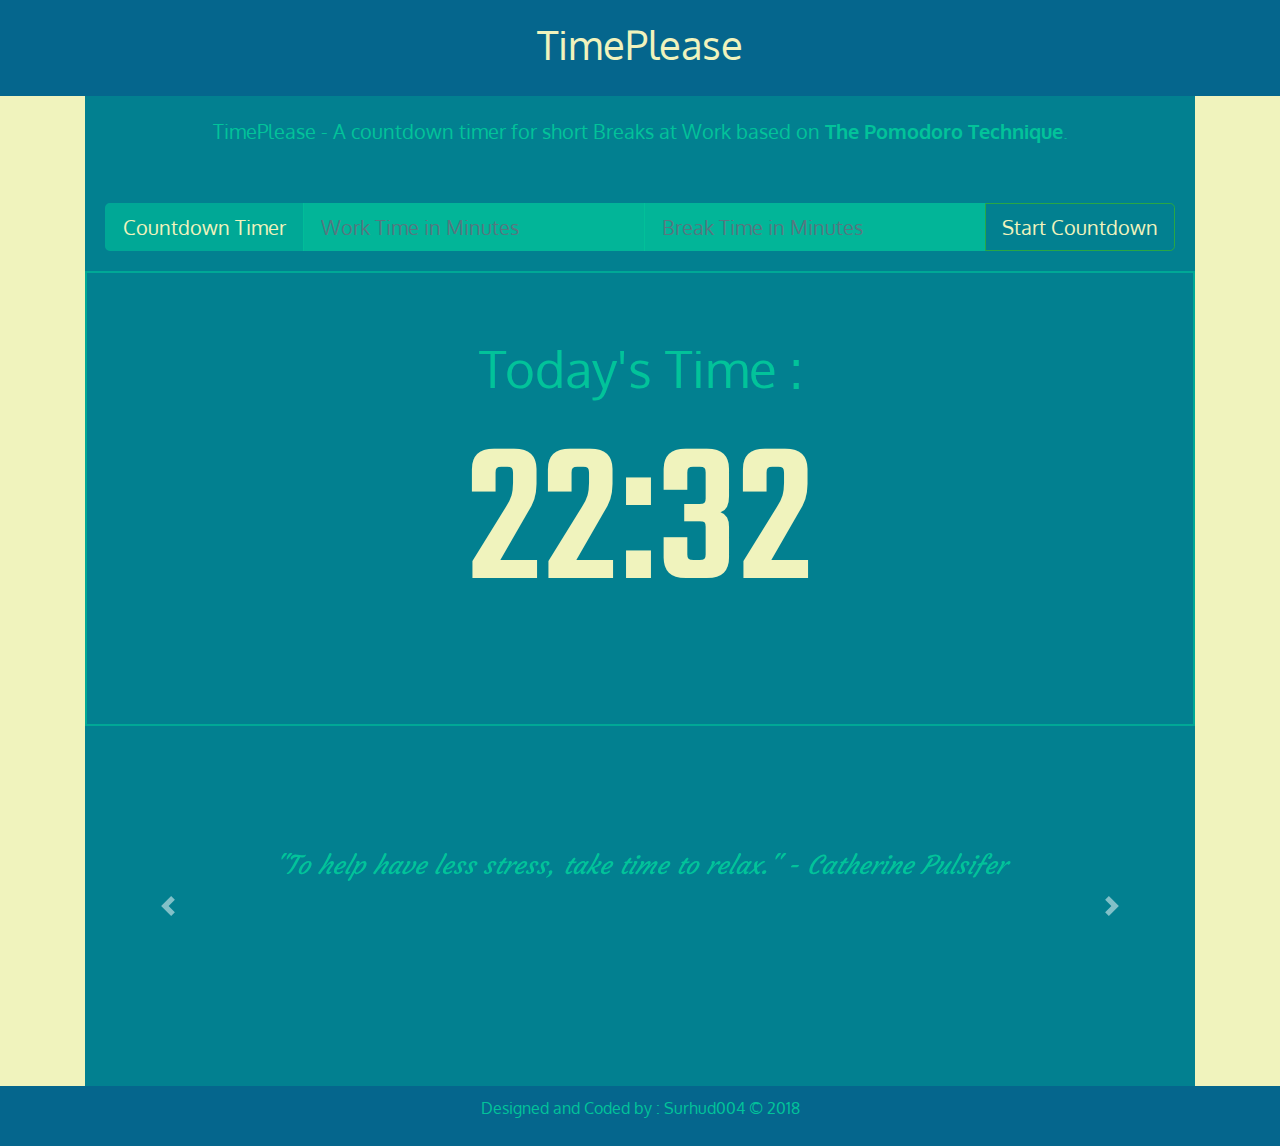
<file: index.html>
<!doctype html>
<html lang="en">
  <head>
    <meta charset="utf-8">
    <meta http-equiv="X-UA-Compatible" content="IE=edge">
    <meta name="viewport" content="width=device-width, initial-scale=1">

    <title>TimePlease</title>
    <link rel="icon" type="image/png" href="assets/logo.png">
    <link rel="stylesheet" href="css/bootstrap.min.css">
    <link rel="stylesheet" href="css/styles.css">
    <link href="https://fonts.googleapis.com/css?family=Oxygen" rel="stylesheet">
    <link href="https://fonts.googleapis.com/css?family=Teko" rel="stylesheet">
    <link href="https://fonts.googleapis.com/css?family=Courgette" rel="stylesheet">
    <!-- jQuery (Bootstrap JS plugins depend on it) -->
    <script src="js/jquery-3.3.1.min.js"></script>
    <script src="js/bootstrap.min.js"></script>
    <script src="js/script.js"></script>
  </head>
<body>

  <audio id="session-beep" controls>
    <source src="assets/rings.mp3" type="audio/mp3">
    Your browser does not support the audio element.
  </audio>

  <header>
    <h1 class="text-center">TimePlease</h1>
  </header>

  <div id="main-content" class="container">
    <div id="desc-div">
      <p class="text-center">TimePlease - A countdown timer for short Breaks at Work based on <a target="_blank" href="https://en.wikipedia.org/wiki/Pomodoro_Technique"><strong>The Pomodoro Technique</strong></a>.</p>
    </div>

    <div id="input-div" class="input-group input-group-lg">
      <div class="input-group-prepend">
        <span id="input-label" class="input-group-text">Countdown Timer</span>
      </div>
      <input type="text" id="work-time" class="form-control" pattern="([1-9]|0[1-9]|[1-5][0-9]|60)" title="WorkTime Numbers only from 1 to 60" placeholder="Work Time in Minutes" maxlength="2" required>
      <input type="text" id="break-time" class="form-control" pattern="([1-9]|0[1-9]|1[0-9]|20)" title="BreakTime Numbers only from 1 to 20" placeholder="Break Time in Minutes"maxlength="2" required>
      <div class="input-group-append">
        <button id="start-btn" class="btn btn-outline-success btn-lg">Start Countdown</button>
      </div>
    </div>

    <div class="jumbotron jumbotron-fluid">
      <div class="container">
        <h2 id="timer-text" class="text-center">Today's Time :</h2>
        <h3 class="text-center"><span id="time"></span></h3>
      </div>
    </div>

  <div id="quote-Carousel" class="carousel slide" data-ride="carousel">
    <div class="carousel-inner">
      <div class="carousel-item active">
        <p class="quotes">&quot;To help have less stress, take time to relax.&quot; - Catherine Pulsifer</p>
      </div>
      <div class="carousel-item">
        <p class="quotes">&quot;There is virtue in work and there is virtue in rest. Use both and overlook neither.&quot; - Alan Cohen</p>
      </div>
      <div class="carousel-item">
        <p class="quotes">&quot;If you could relax for at least five minutes every hour, you'd be more productive.&quot; - Dr. Joyce Brothers</p>
      </div>
      <div class="carousel-item">
        <p class="quotes">&quot;It’s important to have balance in your life between work and play.&quot; - Bobby Flay</p>
      </div>
    </div>
    <a class="carousel-control-prev" href="#quote-Carousel" role="button" data-slide="prev">
      <span class="carousel-control-prev-icon" aria-hidden="true"></span>
      <span class="sr-only">Previous</span>
    </a>
    <a class="carousel-control-next" href="#quote-Carousel" role="button" data-slide="next">
      <span class="carousel-control-next-icon" aria-hidden="true"></span>
      <span class="sr-only">Next</span>
    </a>
  </div>

  </div>

  <footer class="container-fluid text-center">
    <p>Designed and Coded by : Surhud004 &copy; 2018</p> <!-- Build Date : 11th Aug 2018 -->
  </footer>


  <script type="text/javascript">
    function currentTime() {
      var today = new Date().toLocaleTimeString('en-GB', { hour: "numeric", minute: "numeric"});
      document.getElementById('time').innerHTML = today;
      if(timerflag == 0)
      {
        t = setTimeout(function() {
            currentTime()
        }, 1000);
      }
    }
    currentTime();
  </script>
</body>
</html>
</file>
<file: css/styles.css>
/*
Design Colors @ Coolors.co -
#05668D - Sea Blue
#028090 - Metallic Seaweed
#00A896 - Persian Green
#02C39A - Caribbean Green
#F0F3BD - Pale Spring Bud
Fonts @ Google.com/Fonts -
Oxygen, Teko, Courgette
*/
body {
	font-family: 'Oxygen', sans-serif;
	background-color: #F0F3BD;
}
/*HEADER*/
audio {
	display: none;
}
header {
	background-color: #05668D;
	padding: 20px;
}
header h1 {
	color: #F0F3BD;
}
/*END OF HEADER*/

/*MAIN CONTENT*/
#desc-div {
	background-color: #028090;
	padding: 20px;
	text-align: center;
	font-size: 1.6vw;
	color: #02C39A;
}
#desc-div a, #desc-div a:visited {
	color: #02C39A;
}
#input-div {
	background-color: #028090;
	padding: 20px;
}
#input-label {
	background-color: #00A896;
	color: #F0F3BD;
	border: 2px solid #00A896;
}
#work-time, #break-time {
	background-color: #02C39A;
	color: #F0F3BD;
	border: 2px solid #02C39A;
	opacity: 0.8;	
}
#start-btn {
	color: #F0F3BD;
}
#start-btn:hover {
	background-color: #00A896;
	color: #F0F3BD;
}
.jumbotron {
	background-color: #028090;
	margin-bottom: 0px;
	border: 2px solid #00A896;
}
#timer-text {
	font-size: 4vw;
	color: #02C39A;
}
#time {
	font-family: 'Teko', sans-serif;
	font-size: 16vw;
	color: #F0F3BD; /*#02C39A;*/
}
#quote-Carousel {
	background-color: #028090;
	margin-top: 0px;
	padding: 20px;
	height: 360px;
}
.carousel-inner .quotes {
	font-family: 'Courgette', cursive;
	text-align: center;
	font-style: italic;
	font-size: 2vw;
	padding: 100px;
	color: #02C39A;
}
/*END OF MAIN CONTENT*/

/*FOOTER*/
footer {
	background-color: #05668D;
	padding: 10px;
	color: #02C39A;
}
/*END OF FOOTER*/
</file>
